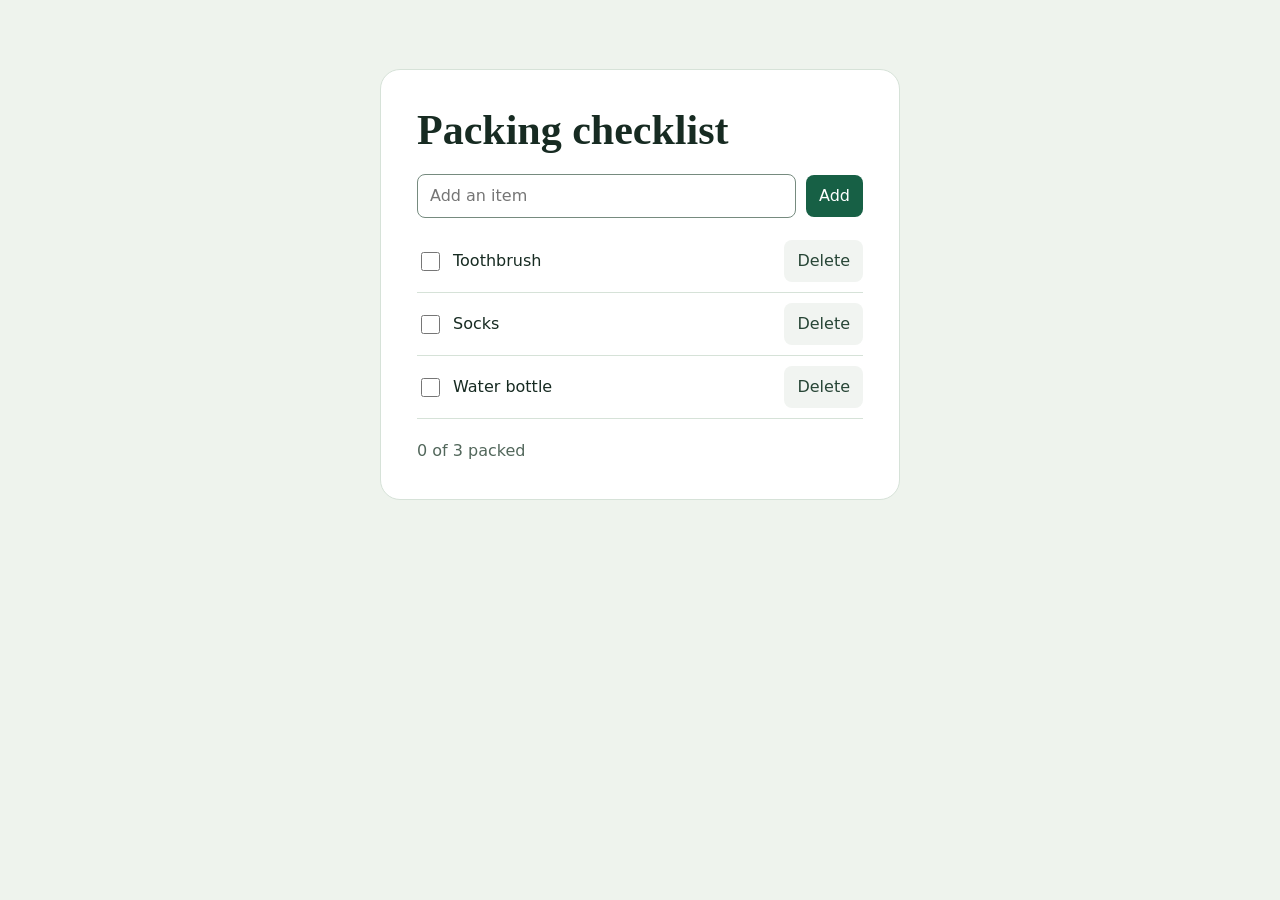
<file: packing-updatechecklist.html>
<!doctype html>
<html lang="en">
<head>
  <meta charset="utf-8">
  <meta name="viewport" content="width=device-width, initial-scale=1">
  <title>Packing checklist</title>
  <style>
    * { box-sizing: border-box; }
    body {
      margin: 0;
      padding: 24px 16px;
      background: #eef3ed;
      color: #172b22;
      font: 16px/1.5 system-ui, sans-serif;
    }
    main {
      max-width: 520px;
      margin: 5vh auto;
      padding: clamp(20px, 5vw, 36px);
      background: white;
      border: 1px solid #d6e2d8;
      border-radius: 20px;
    }
    h1 { margin: 0 0 20px; font: 700 clamp(28px, 7vw, 42px)/1.15 Georgia, serif; }
    form, li, li label { display: flex; align-items: center; gap: 10px; }
    input, button { font: inherit; }
    #item { flex: 1; min-width: 0; padding: 9px 12px; border: 1px solid #768b7f; border-radius: 8px; }
    button { cursor: pointer; padding: 8px 12px; border: 1px solid transparent; border-radius: 8px; }
    form button { background: #176045; color: white; }
    form button:hover { background: #124b36; }
    ul { list-style: none; margin: 12px 0 0; padding: 0; }
    li { justify-content: space-between; padding: 10px 0; border-bottom: 1px solid #d6e2d8; }
    li label { min-width: 0; flex: 1; cursor: pointer; }
    li span { overflow-wrap: anywhere; }
    input[type="checkbox"] { width: 19px; height: 19px; flex: none; accent-color: #176045; }
    input:checked + span { color: #52675b; text-decoration: line-through; }
    li button { background: #f1f4f1; color: #274536; }
    li button:hover { background: #e1ebe3; }
    :focus-visible { outline: 3px solid #176045; outline-offset: 3px; }
    #status { margin: 20px 0 0; color: #52675b; }
  </style>
</head>
<body>
  <main>
    <h1>Packing checklist</h1>
    <form>
      <input id="item" aria-label="Item to pack" placeholder="Add an item" required>
      <button>Add</button>
    </form>
    <ul aria-label="Items to pack"></ul>
    <p id="status" role="status"></p>
  </main>
  <script>
    const form = document.querySelector('form');
    const input = document.querySelector('#item');
    const list = document.querySelector('ul');
    const status = document.querySelector('#status');
    const storageKey = 'packing-checklist.items';
    const sampleItems = ['Toothbrush', 'Socks', 'Water bottle'].map((name) => ({
      name,
      packed: false
    }));

    function loadItems() {
      try {
        const items = JSON.parse(localStorage.getItem(storageKey));
        if (Array.isArray(items) && items.every((item) =>
          item && typeof item.name === 'string' && typeof item.packed === 'boolean'
        )) {
          return items;
        }
      } catch {
        // Use the sample items if storage is unavailable or unreadable.
      }
      return sampleItems;
    }

    function saveItems() {
      const items = Array.from(list.children, (row) => ({
        name: row.querySelector('span').textContent,
        packed: row.querySelector('input').checked
      }));
      try {
        localStorage.setItem(storageKey, JSON.stringify(items));
      } catch {
        status.textContent += ' · This browser couldn’t save your changes.';
      }
    }

    function updateCount() {
      const packed = list.querySelectorAll(':checked').length;
      status.textContent = list.children.length
        ? `${packed} of ${list.children.length} packed`
        : 'Your list is empty.';
    }

    function updateAndSave() {
      updateCount();
      saveItems();
    }

    function addItem(name, packed = false) {
      const row = document.createElement('li');
      const label = document.createElement('label');
      const checkbox = document.createElement('input');
      checkbox.type = 'checkbox';
      checkbox.checked = packed;
      checkbox.addEventListener('change', updateAndSave);

      const text = document.createElement('span');
      text.textContent = name;
      label.append(checkbox, text);

      const remove = document.createElement('button');
      remove.type = 'button';
      remove.textContent = 'Delete';
      remove.setAttribute('aria-label', `Delete ${name}`);
      remove.addEventListener('click', () => {
        const nextRow = row.nextElementSibling || row.previousElementSibling;
        row.remove();
        updateAndSave();
        (nextRow?.querySelector('button') || input).focus();
      });

      row.append(label, remove);
      list.append(row);
    }

    form.addEventListener('submit', (event) => {
      event.preventDefault();
      const name = input.value.trim();
      if (name) {
        addItem(name);
        updateAndSave();
      }
      input.value = '';
      input.focus();
    });

    for (const { name, packed } of loadItems()) {
      addItem(name, packed);
    }
    updateCount();
  </script>
</body>
</html>
</file>
